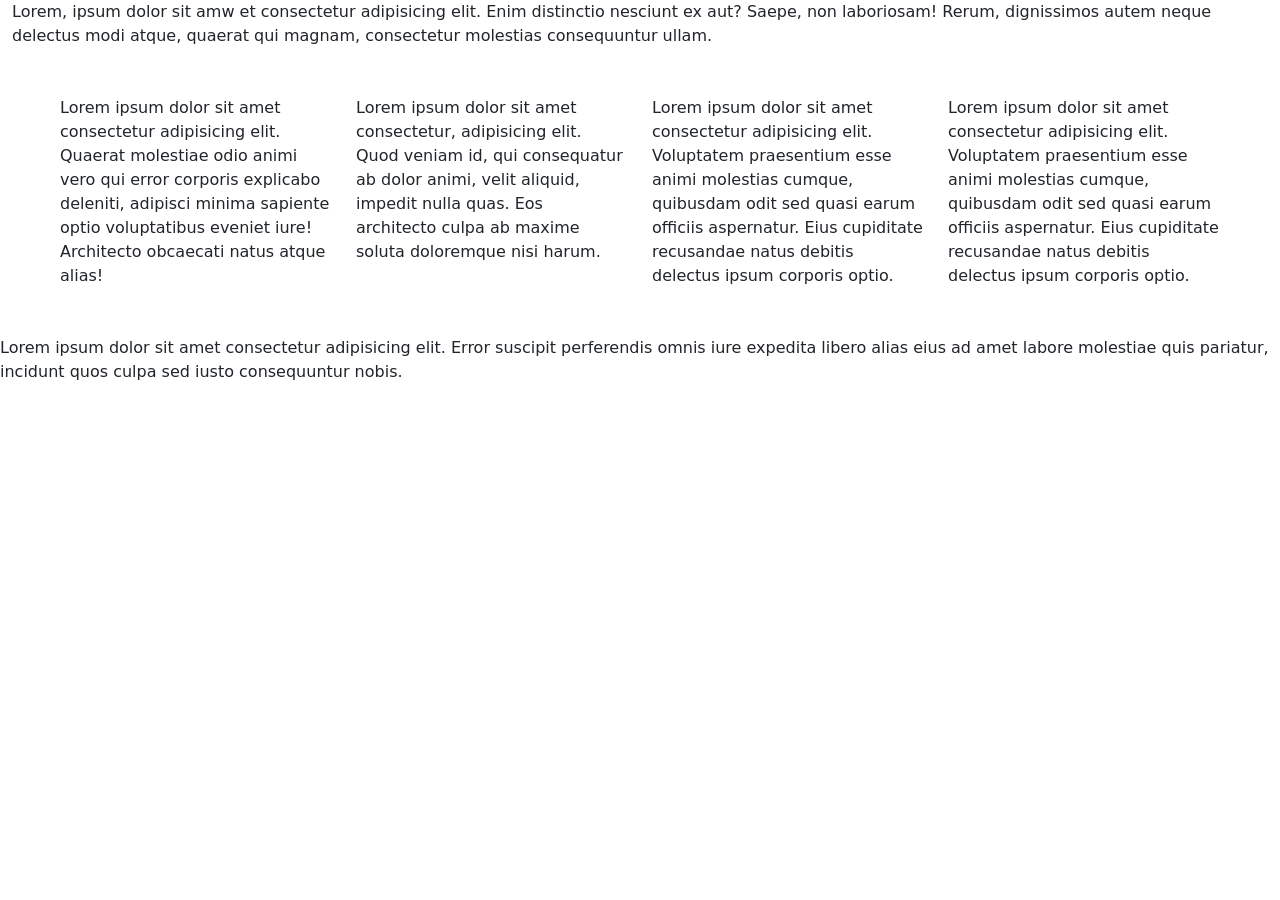
<file: asset/index.html>
<!DOCTYPE html>
<html lang="en">
<head>
   <meta charset="UTF-8">
   <meta name="viewport" content="width=device-width, initial-scale=1.0">
   <title>Document</title>
     <link href="https://cdn.jsdelivr.net/npm/bootstrap@5.3.8/dist/css/bootstrap.min.css" rel="stylesheet" integrity="sha384-sRIl4kxILFvY47J16cr9ZwB07vP4J8+LH7qKQnuqkuIAvNWLzeN8tE5YBujZqJLB" crossorigin="anonymous">
</head>
<body>
   <div class="container-fluid">
      Lorem, ipsum dolor sit amw et consectetur adipisicing elit. Enim distinctio nesciunt ex aut? Saepe, non laboriosam! Rerum, dignissimos autem neque delectus modi atque, quaerat qui magnam, consectetur molestias consequuntur ullam.
   </div>
   <div class="row m-5">
      <div class="col-sm-3">Lorem ipsum dolor sit amet consectetur adipisicing elit. Quaerat molestiae odio animi vero qui error corporis explicabo deleniti, adipisci minima sapiente optio voluptatibus eveniet iure! Architecto obcaecati natus atque alias!</div>
      <div class="col-sm-3">Lorem ipsum dolor sit amet consectetur, adipisicing elit. Quod veniam id, qui consequatur ab dolor animi, velit aliquid, impedit nulla quas. Eos architecto culpa ab maxime soluta doloremque nisi harum.</div>
      <div class="col-sm-3">Lorem ipsum dolor sit amet consectetur adipisicing elit. Voluptatem praesentium esse animi molestias cumque, quibusdam odit sed quasi earum officiis aspernatur. Eius cupiditate recusandae natus debitis delectus ipsum corporis optio.</div>

      <div class="col-sm-3">Lorem ipsum dolor sit amet consectetur adipisicing elit. Voluptatem praesentium esse animi molestias cumque, quibusdam odit sed quasi earum officiis aspernatur. Eius cupiditate recusandae natus debitis delectus ipsum corporis optio.</div>
   

      
   </div>
   <p class="">Lorem ipsum dolor sit amet consectetur adipisicing elit. Error suscipit perferendis omnis iure expedita libero alias eius ad amet labore molestiae quis pariatur, incidunt quos culpa sed iusto consequuntur nobis.</p>
   
   
</body>
</html>
</file>
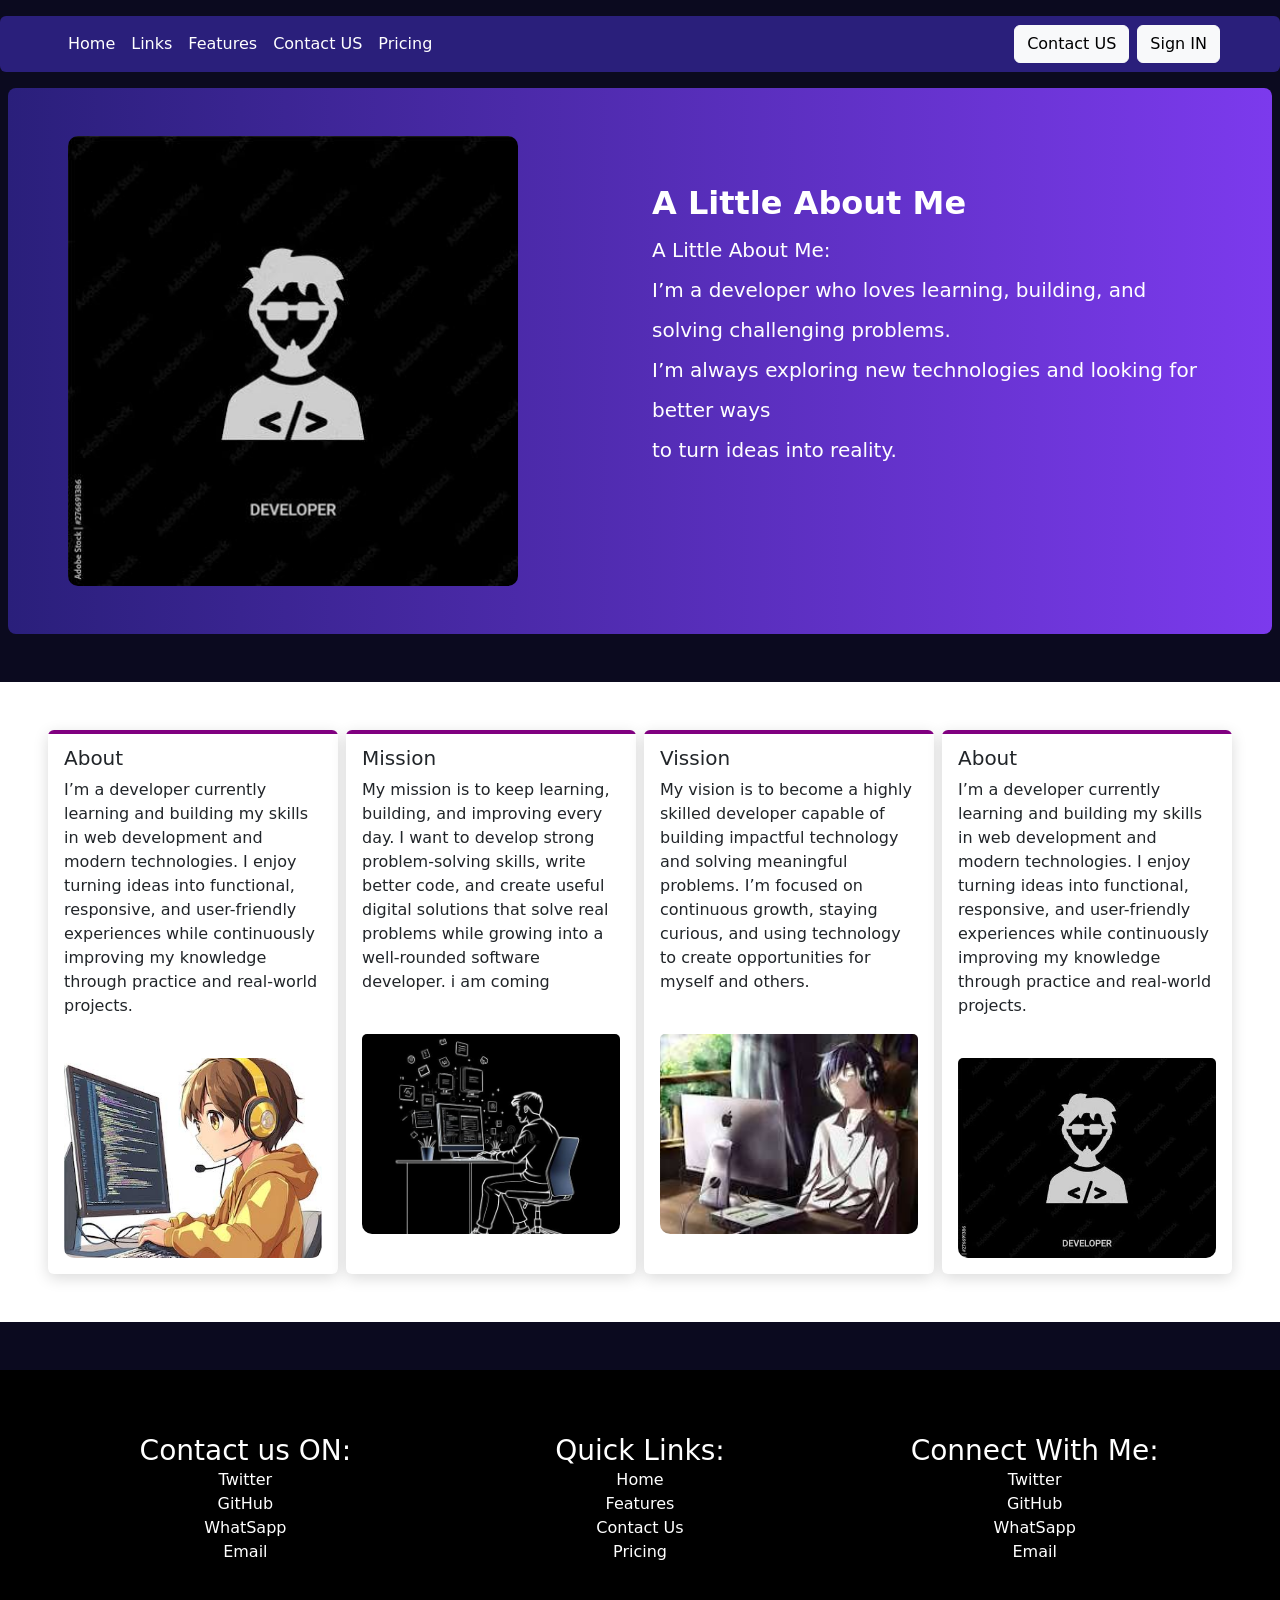
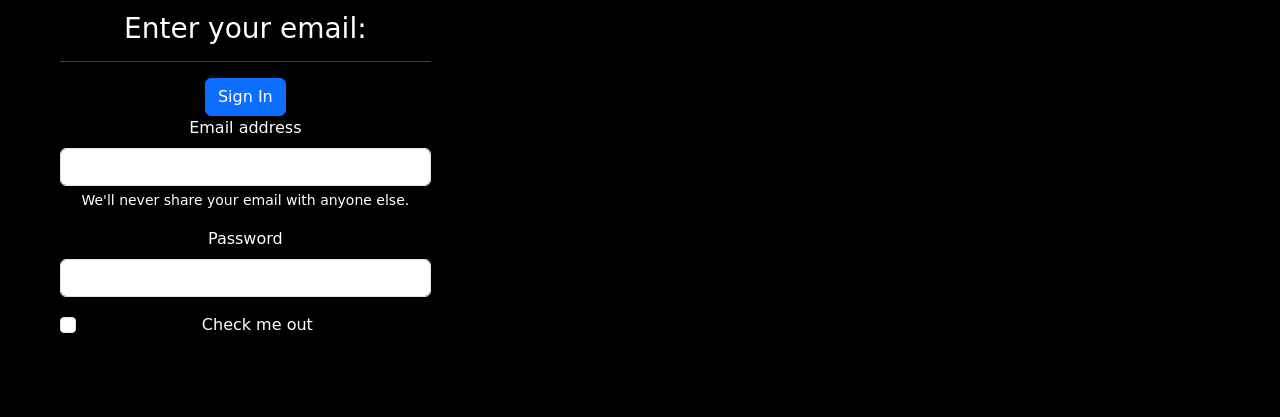
<file: asset/assignment/index.html>
<!DOCTYPE html>
<html lang="en">
<head>
   <meta charset="UTF-8">
   <meta name="viewport" content="width=device-width, initial-scale=1.0">
   <title>Document</title>
   <link href="https://cdn.jsdelivr.net/npm/bootstrap@5.3.8/dist/css/bootstrap.min.css" rel="stylesheet" integrity="sha384-sRIl4kxILFvY47J16cr9ZwB07vP4J8+LH7qKQnuqkuIAvNWLzeN8tE5YBujZqJLB" crossorigin="anonymous">
   <link rel="stylesheet" href="/asset/assignment/">
   <link rel="stylesheet" href="/asset/assignment/index.css">
</head>
<body>
   <div>
    <nav class="navbar navbar-expand-lg  px-5 my-3 rounded">
  <div class="container-fluid">

    <!-- Brand -->
    <!-- <a class="navbar-brand" href="#">Navbar</a> -->

    <!-- Toggler -->
    <button class="navbar-toggler" type="button"
      data-bs-toggle="collapse"
      data-bs-target="#navbarNav"
      aria-controls="navbarNav"
      aria-expanded="false"
      aria-label="Toggle navigation">
      <span class="navbar-toggler-icon"></span>
    </button>

    <!-- Navbar content -->
    <div class="collapse navbar-collapse d-flex justify-content-between" id="navbarNav">

      <!-- Links -->
      <ul class="navbar-nav">
        <li class="nav-item">
          <a class="nav-link active text-white" aria-current="page" href="#">Home</a>
        </li>
        <li class="nav-item">
          <a class="nav-link text-white" href="#">Links</a>
        </li>
        <li class="nav-item">
          <a class="nav-link text-white" href="#">Features</a>
        </li>
        <li class="nav-item">
          <a class="nav-link text-white" href="#">Contact US</a>
        </li>
        <li class="nav-item">
          <a class="nav-link text-white" href="#">Pricing</a>
        </li>
        
      </ul>

      <!-- Buttons -->
      <div class="d-flex gap-2">
        <button type="button" class="btn btn-light ">Contact US</button>
        <button type="button" class="btn btn-light ">Sign IN</button>
      </div>

    </div>
  </div>
</nav>
<div  class="row header-container  m-2 rounded-3 p-5">
   <div class="col-lg-6">
      
      <img src="/asset/portfolio-image.png" alt="" width="450px py-30px">
         
      
   </div>
   <div class="col-lg-6 pt-5">
    <h2 class="fw-bold text-white">
    A Little About Me

    </h2>
    <p class="lh-lg fs-5 text-white " >A Little About Me: <br>
      I’m a developer who loves learning, building, and solving challenging problems. <br> I’m always exploring new technologies and looking for better ways <br> to turn ideas into reality.
    </p>
   </div>
</div>
<div class="card-container p-5 bg-white my-5">
  <div class="row g-2">

    <div class="col-lg-3 col-md-6 col-12">
      <div class="card h-100 custom-card">
        <div class="card-body">
          <h5 class="card-title about-card">About</h5>
          <!-- <h6 class="card-subtitle mb-2 text-body-secondary">Card subtitle</h6> -->
          <p class="card-text">
            I’m a developer currently learning and building my skills in web development and modern technologies. I enjoy turning ideas into functional, responsive, and user-friendly experiences while continuously improving my knowledge through practice and real-world projects.

          </p>
          <a href="#" class="card-link">Card link</a>
          <a href="#" class="card-link">Another link</a>

          <img src="/asset/images.png" alt="Decription" width="200px " class="card-img-top" style="object-fit: cover; height: 200px;">
        </div>
      </div>
    </div>

    <div class="col-lg-3 col-md-6 col-12">
      <div class="card h-100 custom-card">
        <div class="card-body">
          <h5 class="card-title mission-card">Mission</h5>
          <!-- <h6 class="card-subtitle mb-2 text-body-secondary">Card subtitle</h6> -->
          <p class="card-text">
           My mission is to keep learning, building, and improving every day. I want to develop strong problem-solving skills, write better code, and create useful digital solutions that solve real problems while growing into a well-rounded software developer.
           i am coming
          </p>
          <a href="#" class="card-link">Card link</a>
          <a href="#" class="card-link">Another link</a>

          <img src="/asset/dev-img.png" alt="Decription" width="200px " class="card-img-top" style="object-fit: cover; height: 200px;">
        </div>
      </div>
    </div>

    <div class="col-lg-3 col-md-6 col-12">
      <div class="card h-100 custom-card">
        <div class="card-body">
          <h5 class="card-title vission-card">Vission</h5>
          <!-- <h6 class="card-subtitle mb-2 text-body-secondary">Card subtitle</h6> -->
          <p class="card-text">
                        My vision is to become a highly skilled developer capable of building impactful technology and solving meaningful problems. I’m focused on continuous growth, staying curious, and using technology to create opportunities for myself and others.
          </p>
          <a href="#" class="card-link">Card link</a>
          <a href="#" class="card-link">Another link</a>
          <img src="/asset/anime-image.png" alt="Decription" width="200px " class="card-img-top" style="object-fit: cover; height: 200px;">
        </div>
      </div>
    </div>

    <div class="col-lg-3 col-md-6 col-12">
      <div class="card h-100 custom-card">
        <div class="card-body">
          <h5 class="About-card">About</h5>
          <!-- <h6 class="card-subtitle mb-2 text-body-secondary">Card subtitle</h6> -->
          <p class="card-text">
            I’m a developer currently learning and building my skills in web development and modern technologies. I enjoy turning ideas into functional, responsive, and user-friendly experiences while continuously improving my knowledge through practice and real-world projects.
          </p>
          <a href="#" class="card-link">Card link</a>
          <a href="#" class="card-link">Another link</a>
          <img src="/asset/portfolio-image.png" alt="Decription" width="200px " class="card-img-top" style="object-fit: cover; height: 200px;">
        </div>
      </div>
    </div>

  </div>
</div>

      <footer class="bg-black text-white">
        <div class=" row footer-container m-0 gap-0 align-items-center p-5 text-center">
          <div class="col-lg-4 col-md-6 col-12 my-3">
            <h3 class="m-0 p-0">Contact us ON:</h3>
            <ul class="list-unstyled">
            <li> <a href="">Twitter</a> </li>
            <li> <a href="">GitHub</a> </li>
            <li> <a href="">WhatSapp</a> </li>
            <li> <a href="">Email</a> </li>

            </ul>
          </div>
          <div class="col-lg-4 col-md-6 col-12 my-3 text-center">
            <h3 class="m-0 p-0">Quick Links:</h3>
            <ul  class="list-unstyled">
            <li> <a href="">Home</a> </li>
            <li> <a href="">Features</a> </li>
            <li> <a href="">Contact Us</a> </li>
            <li> <a href="">Pricing</a> </li>

            </ul>
          </div>
          <div class="col-lg-4 col-md-6 col-12 my-3">
            <h3  class="m-0 p-0">Connect With Me:</h3>
            <ul  class="list-unstyled">
            <li> <a href="">Twitter</a> </li>
            <li> <a href="">GitHub</a> </li>
            <li> <a href="">WhatSapp</a> </li>
            <li> <a href="">Email</a> </li>
            <!-- <li>ONe state</li> -->

            </ul>
          </div>

          <div class="col-lg-4 col-md-12 col-12 my-3 justify-content-center">
            <h3  class="m-0 p-0">Enter your email:</h3>
            <hr>
            <form>
    <button type="submit" class="btn btn-primary">Sign In</button>
  <div class="mb-3">
    <label for="exampleInputEmail1" class="form-label">Email address</label>
    <input type="email" class="form-control" id="exampleInputEmail1" aria-describedby="emailHelp">
    <div id="emailHelp" class="form-text text-white">We'll never share your email with anyone else.</div>
  </div>
  <div class="mb-3">
    <label for="exampleInputPassword1" class="form-label">Password</label>
    <input type="password" class="form-control" id="exampleInputPassword1">
  </div>
  <div class="mb-3 form-check">
    <input type="checkbox" class="form-check-input" id="exampleCheck1">
    <label class="form-check-label" for="exampleCheck1">Check me out</label>
  </div>
  
</form>

           
          </div>
          </div>
        

      </footer>




   
   
      
      
      

      </div>

   
</body>
</html>
</file>
<file: asset/assignment/index.css>
*{
   padding: 0;
   margin: 0;
   box-sizing: border-box;
}
body {
  /* background-image: url("/asset/photo-1582769923195-c6e60dc1d8dc.avif"); */
  background-size: cover;
  background-position: center;
  background-repeat: no-repeat;
  background-color: #0B0A1f;
}

nav{
   background-color: #2a1f7b ;
   /* background-color: black; */
}
a {
  position: relative;
  text-decoration: none;
  color: white;
}

a::after {
  content: "";
  position: absolute;
  left: 50%;
  bottom: -5px;
  width: 0;
  height: 2px;
  background-color: white;
  transform: translateX(-50%);
  transition: width 0.3s ease;
}

a:hover::after {
  width: 100%;
}
.custom-btn{
   /* background-color: #0c121b; */
}
.header-container{
  background-color: #2a1f7b;
  background: linear-gradient(90deg,#2a1f7b ,#7C3AED);
}
img{
  border-radius: 10px;
  /* padding-top: 30px; */
  
}
.card-container{
  /* width: 100vw; */
}
.custom-card {
    position: relative;
    overflow: hidden;
    border: none;
    transition: transform 0.3s ease, box-shadow 0.3s ease;

    /* Shadow */
    box-shadow: 0 4px 15px rgba(0, 0, 0, 0.15);
}

/* Purple line at the top */
.custom-card::before {
    content: "";
    position: absolute;
    top: 0;
    left: 0;
    width: 100%;
    height: 4px;
    background-color: purple;
}

/* Hover effect */
.custom-card:hover {
    transform: scale(1.05);
    box-shadow: 0 8px 25px rgba(0, 0, 0, 0.2);
}
</file>
